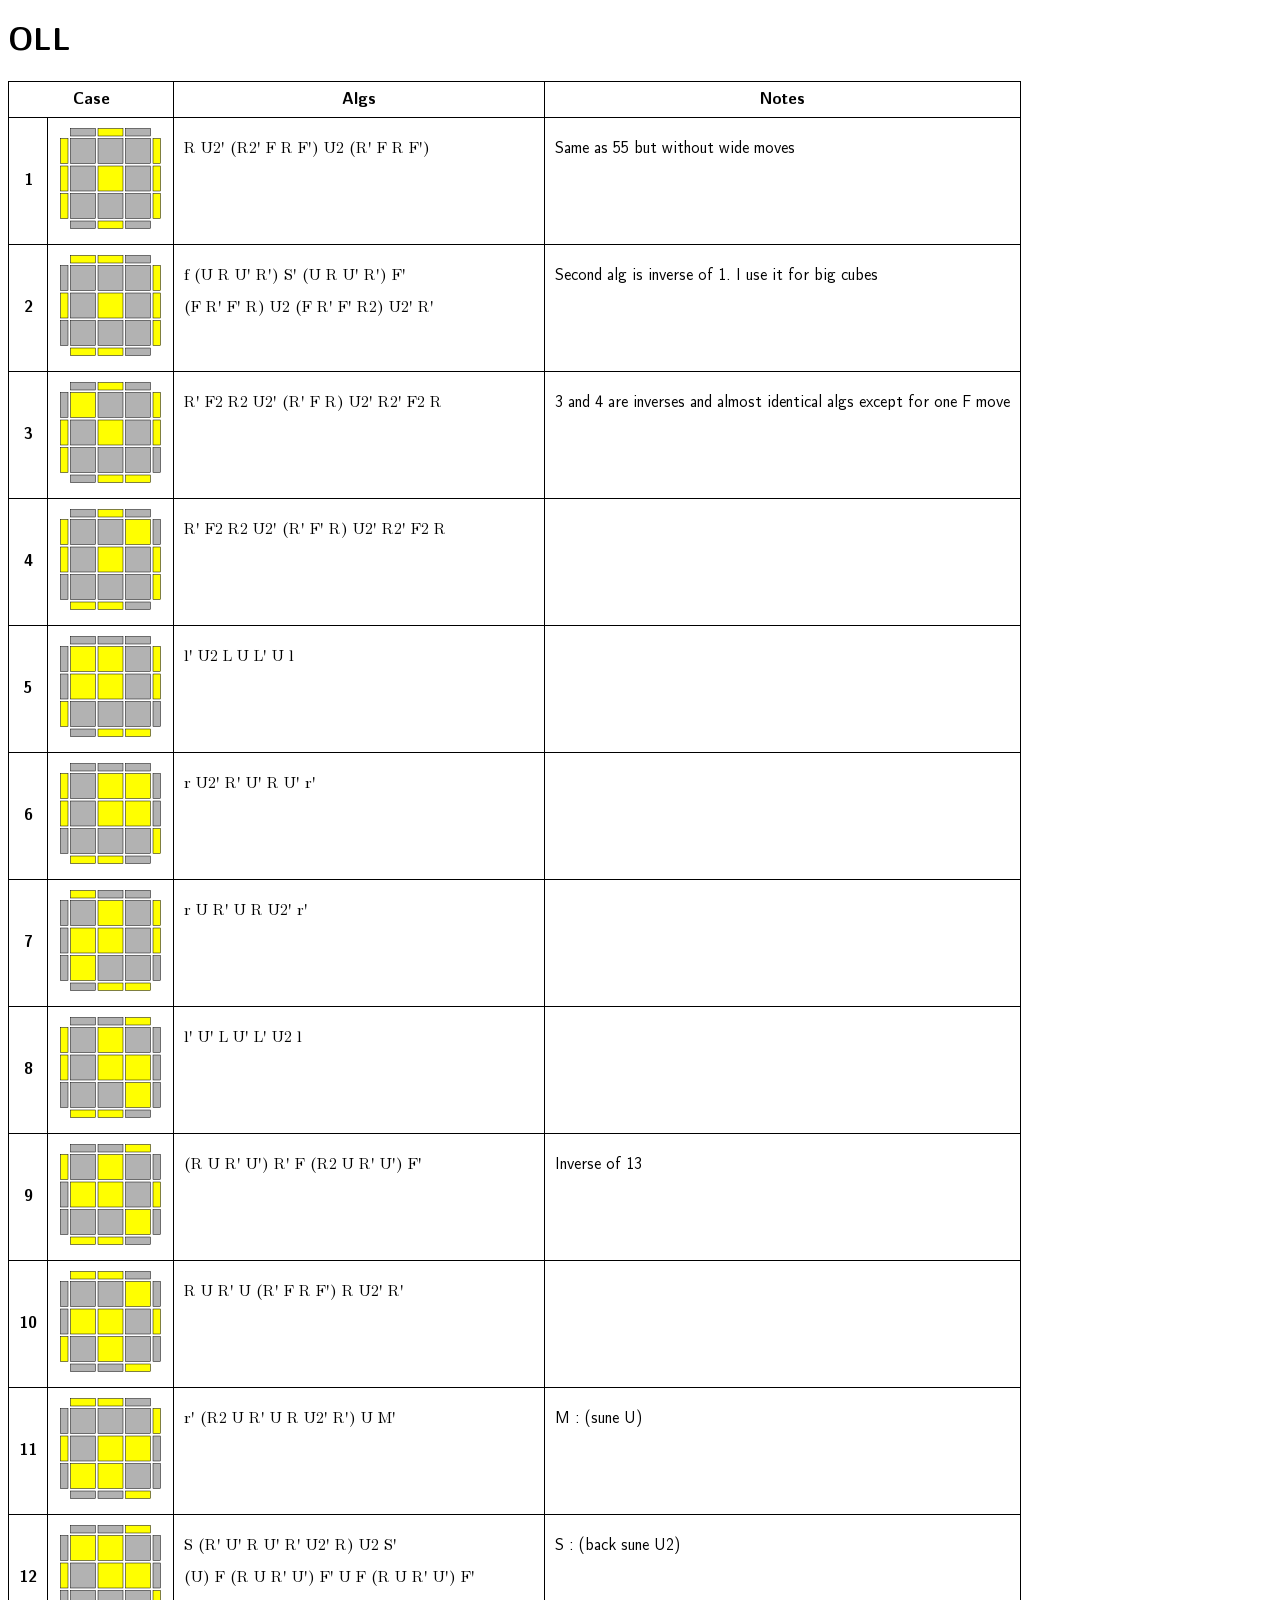
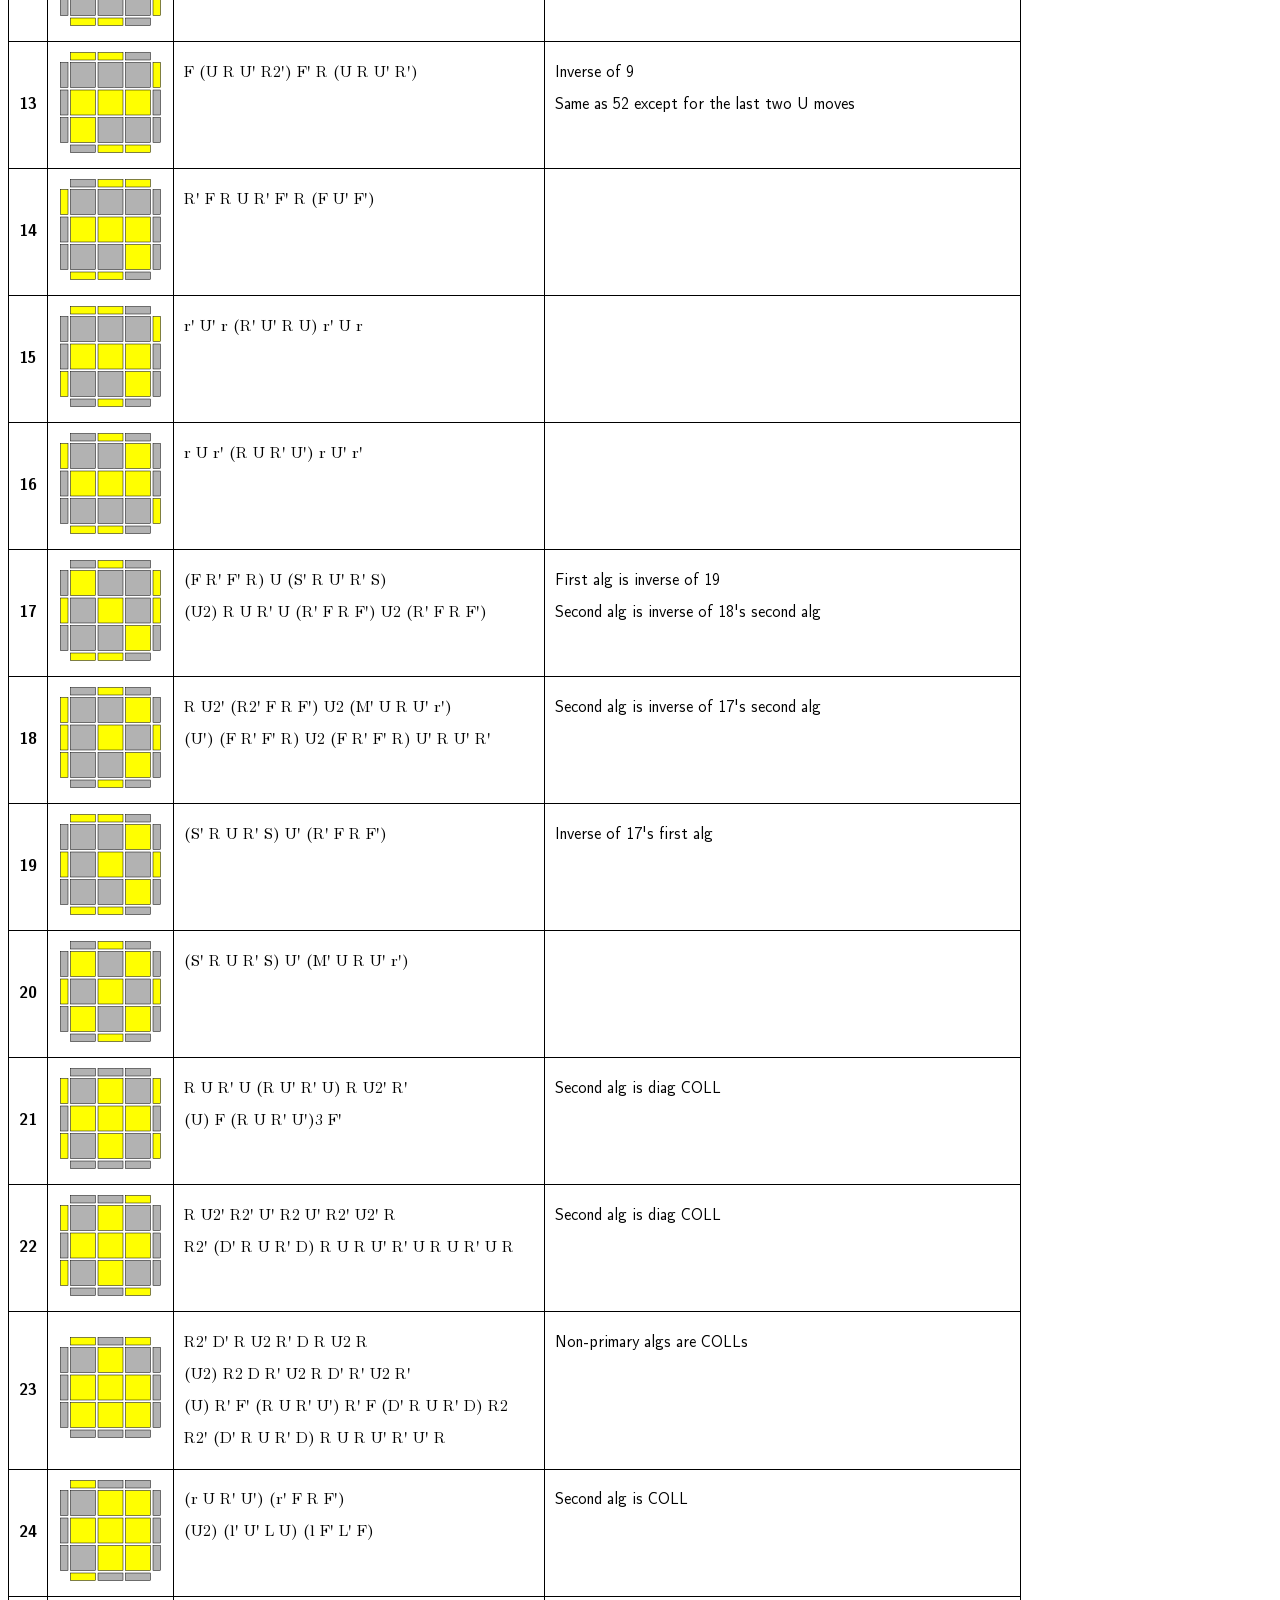
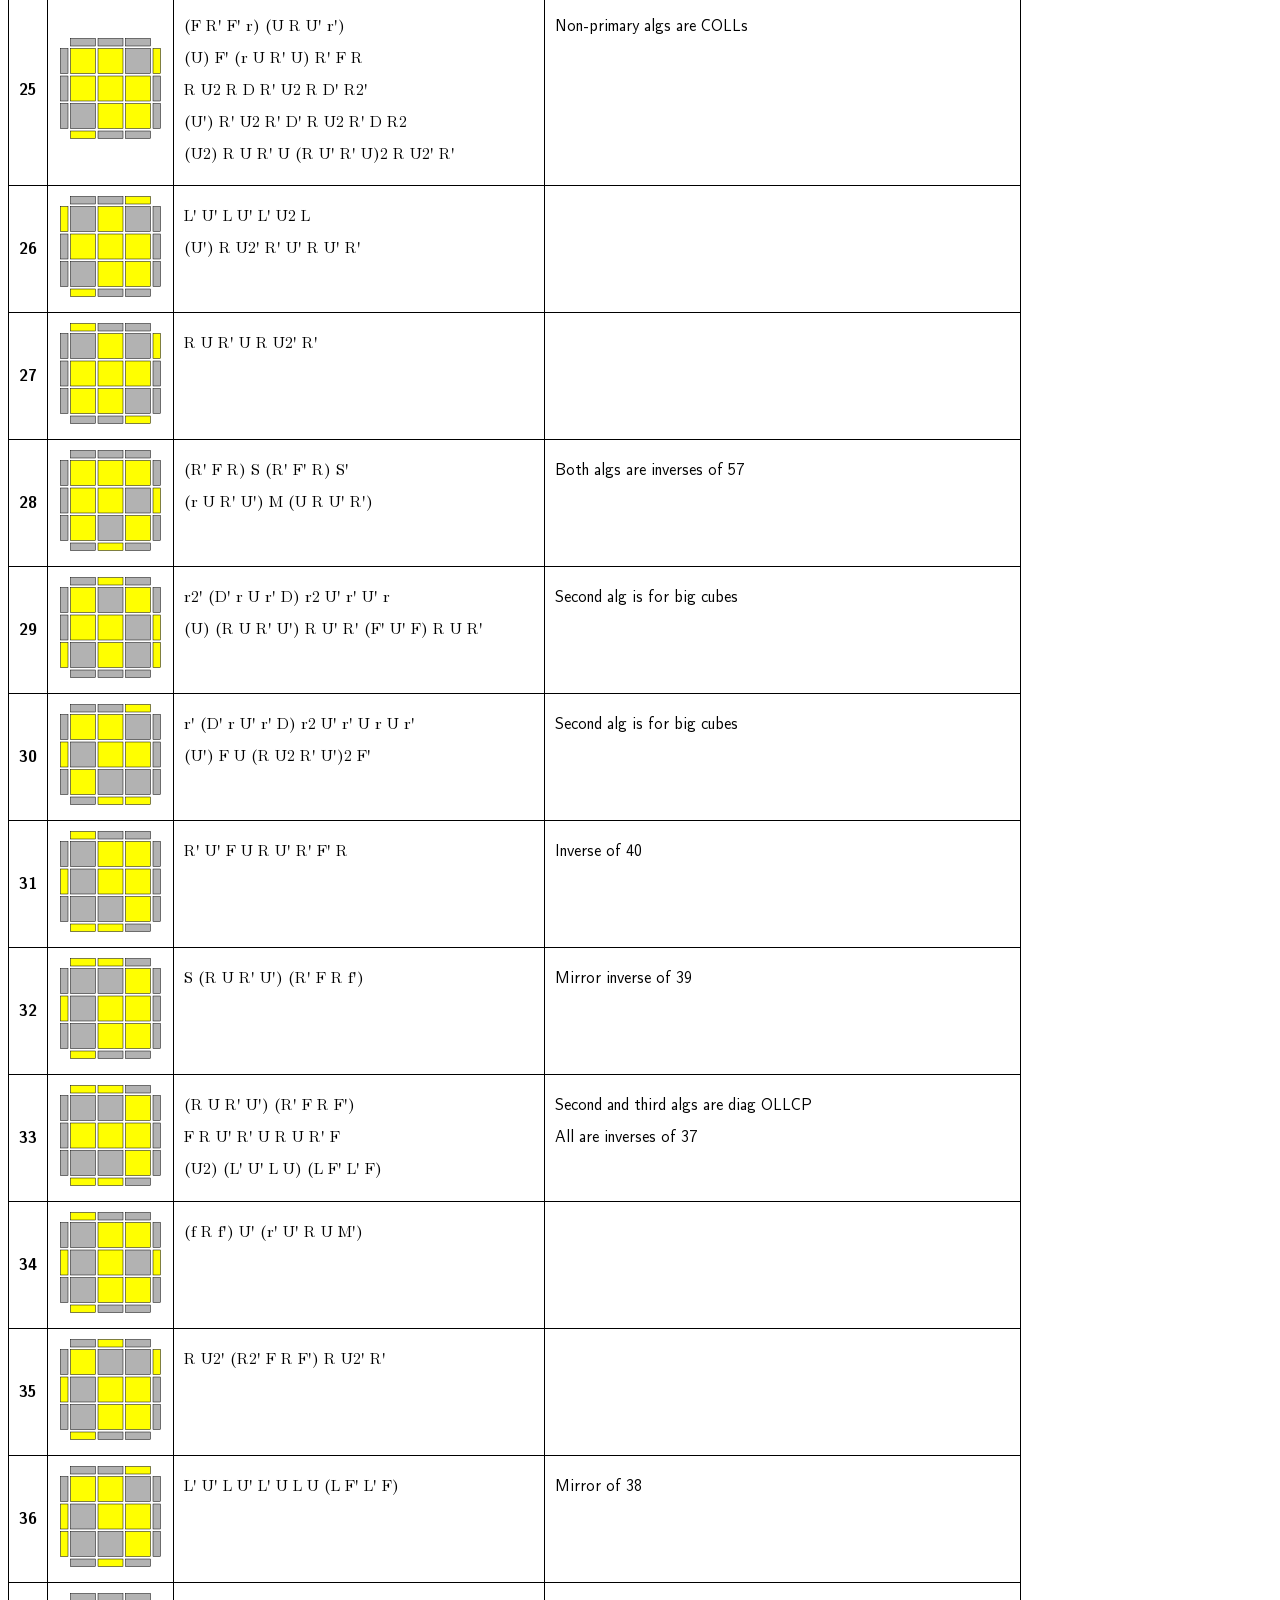
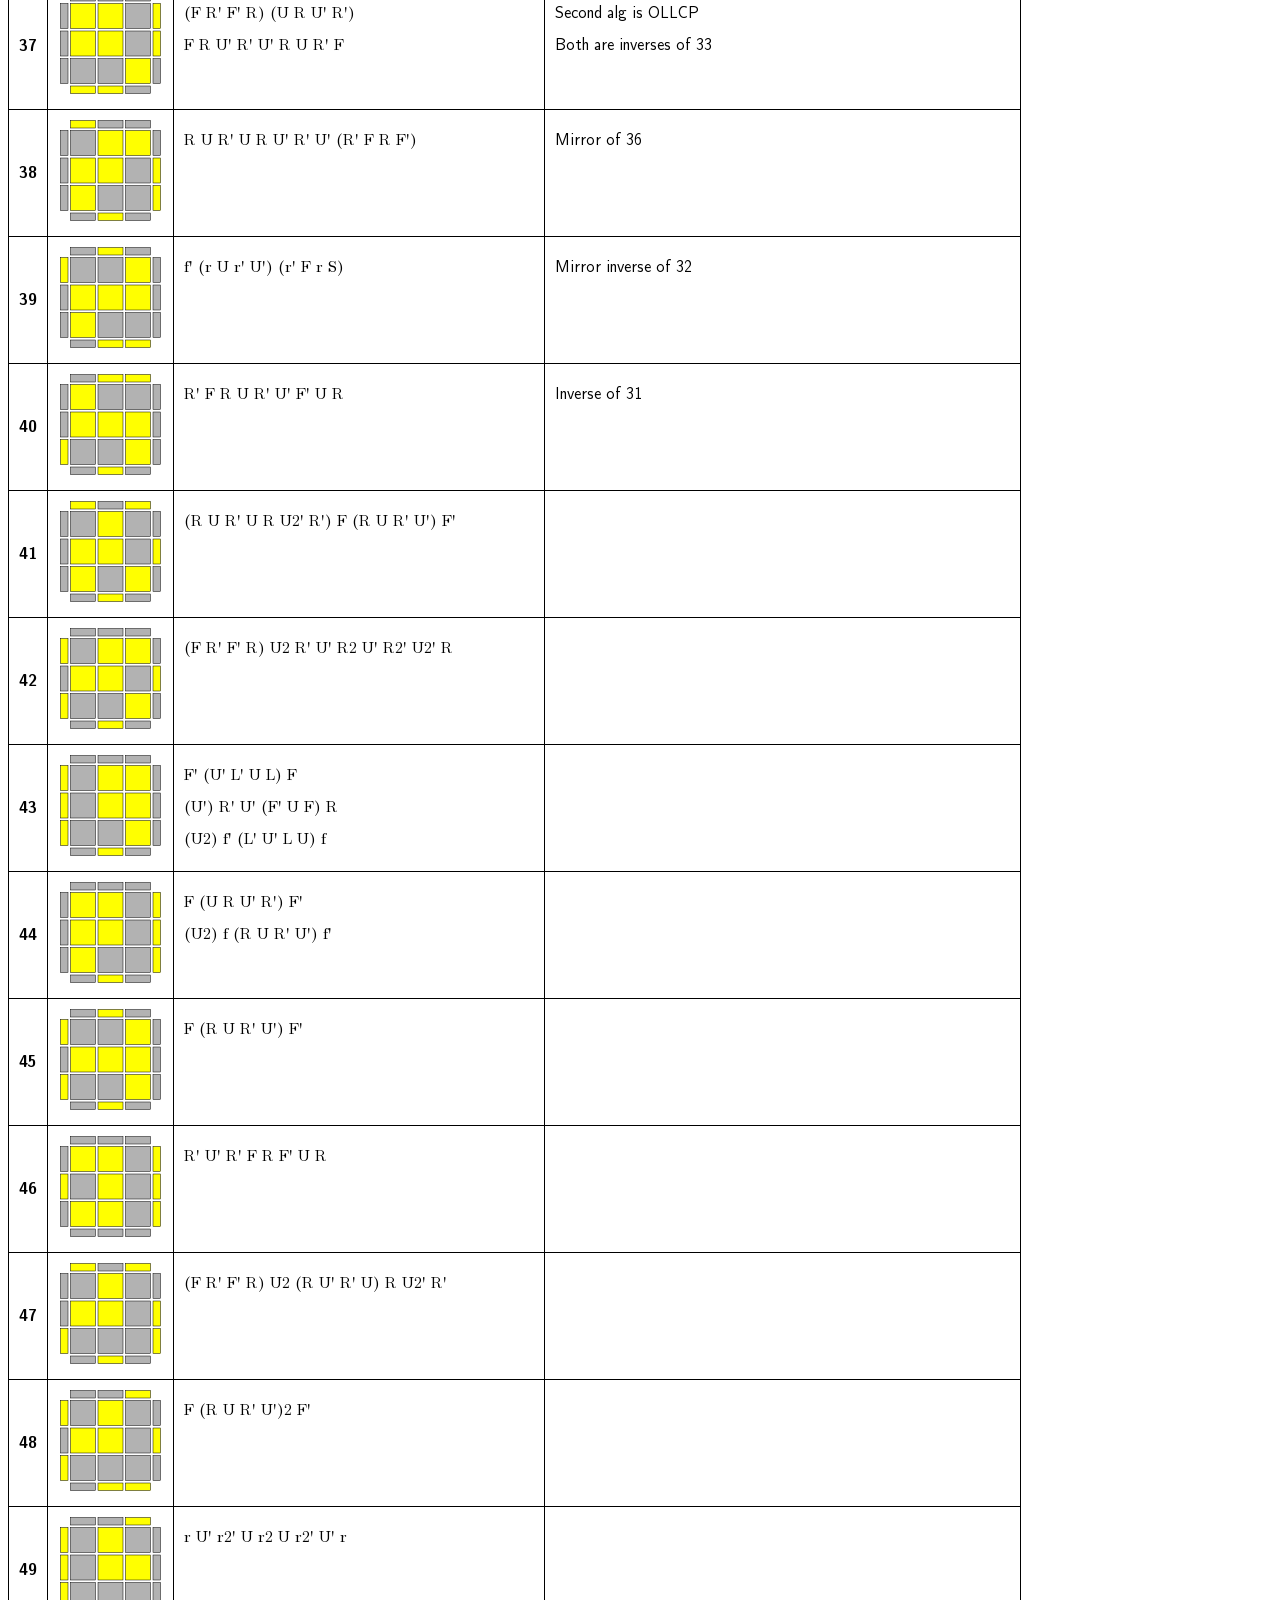
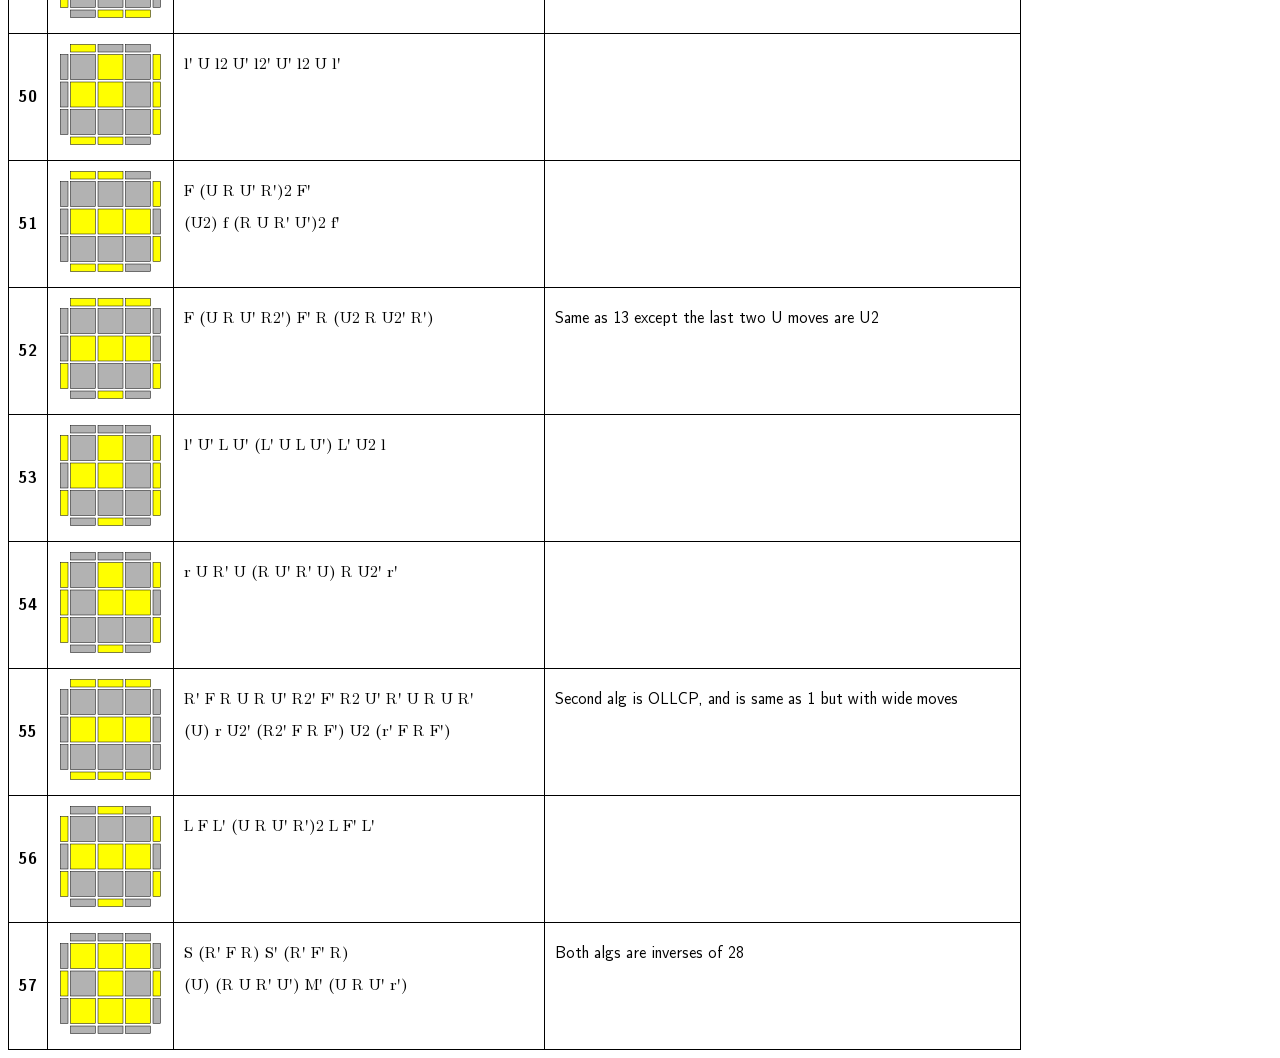
<file: oll.html>
<!DOCTYPE html>
<html>
  <head>
    <title>OLL | alena algs</title>
    <link rel="stylesheet" href="styles.css"/>
  </head>

  <body>
    <h1>OLL</h1>

    <table>
      <thead>
        <tr>
          <th colspan="2">Case</th>
          <th class="oll-algs">Algs</th>
          <th>Notes</th>
        </tr>
      </thead>

      <tbody>
        <tr>
          <th>1</th>
          <td><img src="assets/oll1.svg" width="105" height="105"/></td>
          <td>
            <p>R U2' (R2' F R F') U2 (R' F R F')</p>
          </td>
          <td>
            <p>Same as 55 but without wide moves</p>
          </td>
        </tr>
        <tr>
          <th>2</th>
          <td><img src="assets/oll2.svg" width="105" height="105"/></td>
          <td>
            <p>f (U R U' R') S' (U R U' R') F'</p>
            <p>(F R' F' R) U2 (F R' F' R2) U2' R'</p>
          </td>
          <td>
            <p>Second alg is inverse of 1. I use it for big cubes</p>
          </td>
        </tr>
        <tr>
          <th>3</th>
          <td><img src="assets/oll3.svg" width="105" height="105"/></td>
          <td>
            <p>R' F2 R2 U2' (R' F R) U2' R2' F2 R</p>
          </td>
          <td>
            <p>3 and 4 are inverses and almost identical algs except for one F move</p>
          </td>
        </tr>
        <tr>
          <th>4</th>
          <td><img src="assets/oll4.svg" width="105" height="105"/></td>
          <td>
            <p>R' F2 R2 U2' (R' F' R) U2' R2' F2 R</p>
          </td>
        </tr>
        <tr>
          <th>5</th>
          <td><img src="assets/oll5.svg" width="105" height="105"/></td>
          <td>
            <p>l' U2 L U L' U l</p>
          </td>
        </tr>
        <tr>
          <th>6</th>
          <td><img src="assets/oll6.svg" width="105" height="105"/></td>
          <td>
            <p>r U2' R' U' R U' r'</p>
          </td>
        </tr>
        <tr>
          <th>7</th>
          <td><img src="assets/oll7.svg" width="105" height="105"/></td>
          <td>
            <p>r U R' U R U2' r'</p>
          </td>
        </tr>
        <tr>
          <th>8</th>
          <td><img src="assets/oll8.svg" width="105" height="105"/></td>
          <td>
            <p>l' U' L U' L' U2 l</p>
          </td>
        </tr>
        <tr>
          <th>9</th>
          <td><img src="assets/oll9.svg" width="105" height="105"/></td>
          <td>
            <p>(R U R' U') R' F (R2 U R' U') F'</p>
          </td>
          <td>
            <p>Inverse of 13</p>
          </td>
        </tr>
        <tr>
          <th>10</th>
          <td><img src="assets/oll10.svg" width="105" height="105"/></td>
          <td>
            <p>R U R' U (R' F R F') R U2' R'</p>
          </td>
        </tr>
        <tr>
          <th>11</th>
          <td><img src="assets/oll11.svg" width="105" height="105"/></td>
          <td>
            <p>r' (R2 U R' U R U2' R') U M'</p>
          </td>
          <td>
            <p>M : (sune U)</p>
          </td>
        </tr>
        <tr>
          <th>12</th>
          <td><img src="assets/oll12.svg" width="105" height="105"/></td>
          <td>
            <p>S (R' U' R U' R' U2' R) U2 S'</p>
            <p>(U) F (R U R' U') F' U F (R U R' U') F'</p>
          </td>
          <td>
            <p>S : (back sune U2)</p>
          </td>
        </tr>
        <tr>
          <th>13</th>
          <td><img src="assets/oll13.svg" width="105" height="105"/></td>
          <td>
            <p>F (U R U' R2') F' R (U R U' R')</p>
          </td>
          <td>
            <p>Inverse of 9</p>
            <p>Same as 52 except for the last two U moves</p>
          </td>
        </tr>
        <tr>
          <th>14</th>
          <td><img src="assets/oll14.svg" width="105" height="105"/></td>
          <td>
            <p>R' F R U R' F' R (F U' F')</p>
          </td>
        </tr>
        <tr>
          <th>15</th>
          <td><img src="assets/oll15.svg" width="105" height="105"/></td>
          <td>
            <p>r' U' r (R' U' R U) r' U r</p>
          </td>
        </tr>
        <tr>
          <th>16</th>
          <td><img src="assets/oll16.svg" width="105" height="105"/></td>
          <td>
            <p>r U r' (R U R' U') r U' r'</p>
          </td>
        </tr>
        <tr>
          <th>17</th>
          <td><img src="assets/oll17.svg" width="105" height="105"/></td>
          <td>
            <p>(F R' F' R) U (S' R U' R' S)</p>
            <p>(U2) R U R' U (R' F R F') U2 (R' F R F')</p>
          </td>
          <td>
            <p>First alg is inverse of 19</p>
            <p>Second alg is inverse of 18's second alg</p>
          </td>
        </tr>
        <tr>
          <th>18</th>
          <td><img src="assets/oll18.svg" width="105" height="105"/></td>
          <td>
            <p>R U2' (R2' F R F') U2 (M' U R U' r')</p>
            <p>(U') (F R' F' R) U2 (F R' F' R) U' R U' R'</p>
          </td>
          <td>
            <p>Second alg is inverse of 17's second alg</p>
          </td>
        </tr>
        <tr>
          <th>19</th>
          <td><img src="assets/oll19.svg" width="105" height="105"/></td>
          <td>
            <p>(S' R U R' S) U' (R' F R F')</p>
          </td>
          <td>
            <p>Inverse of 17's first alg</p>
          </td>
        </tr>
        <tr>
          <th>20</th>
          <td><img src="assets/oll20.svg" width="105" height="105"/></td>
          <td>
            <p>(S' R U R' S) U' (M' U R U' r')</p>
          </td>
        </tr>
        <tr>
          <th>21</th>
          <td><img src="assets/oll21.svg" width="105" height="105"/></td>
          <td>
            <p>R U R' U (R U' R' U) R U2' R'</p>
            <p>(U) F (R U R' U')3 F'</p>
          </td>
          <td>
            <p>Second alg is diag COLL</p>
          </td>
        </tr>
        <tr>
          <th>22</th>
          <td><img src="assets/oll22.svg" width="105" height="105"/></td>
          <td>
            <p>R U2' R2' U' R2 U' R2' U2' R</p>
            <p>R2' (D' R U R' D) R U R U' R' U R U R' U R</p>
          </td>
          <td>
            <p>Second alg is diag COLL</p>
          </td>
        </tr>
        <tr>
          <th>23</th>
          <td><img src="assets/oll23.svg" width="105" height="105"/></td>
          <td>
            <p>R2' D' R U2 R' D R U2 R</p>
            <p>(U2) R2 D R' U2 R D' R' U2 R'</p>
            <p>(U) R' F' (R U R' U') R' F (D' R U R' D) R2</p>
            <p>R2' (D' R U R' D) R U R U' R' U' R</p>
          </td>
          <td>
            <p>Non-primary algs are COLLs</p>
          </td>
        </tr>
        <tr>
          <th>24</th>
          <td><img src="assets/oll24.svg" width="105" height="105"/></td>
          <td>
            <p>(r U R' U') (r' F R F')</p>
            <p>(U2) (l' U' L U) (l F' L' F)</p>
          </td>
          <td>
            <p>Second alg is COLL</p>
          </td>
        </tr>
        <tr>
          <th>25</th>
          <td><img src="assets/oll25.svg" width="105" height="105"/></td>
          <td>
            <p>(F R' F' r) (U R U' r')</p>
            <p>(U) F' (r U R' U) R' F R</p>
            <p>R U2 R D R' U2 R D' R2'</p>
            <p>(U') R' U2 R' D' R U2 R' D R2</p>
            <p>(U2) R U R' U (R U' R' U)2 R U2' R'</p>
          </td>
          <td>
            <p>Non-primary algs are COLLs</p>
          </td>
        </tr>
        <tr>
          <th>26</th>
          <td><img src="assets/oll26.svg" width="105" height="105"/></td>
          <td>
            <p>L' U' L U' L' U2 L</p>
            <p>(U') R U2' R' U' R U' R'</p>
          </td>
        </tr>
        <tr>
          <th>27</th>
          <td><img src="assets/oll27.svg" width="105" height="105"/></td>
          <td>
            <p>R U R' U R U2' R'</p>
          </td>
        </tr>
        <tr>
          <th>28</th>
          <td><img src="assets/oll28.svg" width="105" height="105"/></td>
          <td>
            <p>(R' F R) S (R' F' R) S'</p>
            <p>(r U R' U') M (U R U' R')</p>
          </td>
          <td>
            <p>Both algs are inverses of 57</p>
          </td>
        </tr>
        <tr>
          <th>29</th>
          <td><img src="assets/oll29.svg" width="105" height="105"/></td>
          <td>
            <p>r2' (D' r U r' D) r2 U' r' U' r</p>
            <p>(U) (R U R' U') R U' R' (F' U' F) R U R'</p>
          </td>
          <td>
            <p>Second alg is for big cubes</p>
          </td>
        </tr>
        <tr>
          <th>30</th>
          <td><img src="assets/oll30.svg" width="105" height="105"/></td>
          <td>
            <p>r' (D' r U' r' D) r2 U' r' U r U r'</p>
            <p>(U') F U (R U2 R' U')2 F'</p>
          </td>
          <td>
            <p>Second alg is for big cubes</p>
          </td>
        </tr>
        <tr>
          <th>31</th>
          <td><img src="assets/oll31.svg" width="105" height="105"/></td>
          <td>
            <p>R' U' F U R U' R' F' R</p>
          </td>
          <td>
            <p>Inverse of 40</p>
          </td>
        </tr>
        <tr>
          <th>32</th>
          <td><img src="assets/oll32.svg" width="105" height="105"/></td>
          <td>
            <p>S (R U R' U') (R' F R f')</p>
          </td>
          <td>
            <p>Mirror inverse of 39</p>
          </td>
        </tr>
        <tr>
          <th>33</th>
          <td><img src="assets/oll33.svg" width="105" height="105"/></td>
          <td>
            <p>(R U R' U') (R' F R F')</p>
            <p>F R U' R' U R U R' F</p>
            <p>(U2) (L' U' L U) (L F' L' F)</p>
          </td>
          <td>
            <p>Second and third algs are diag OLLCP</p>
            <p>All are inverses of 37</p>
          </td>
        </tr>
        <tr>
          <th>34</th>
          <td><img src="assets/oll34.svg" width="105" height="105"/></td>
          <td>
            <p>(f R f') U' (r' U' R U M')</p>
          </td>
        </tr>
        <tr>
          <th>35</th>
          <td><img src="assets/oll35.svg" width="105" height="105"/></td>
          <td>
            <p>R U2' (R2' F R F') R U2' R'</p>
          </td>
        </tr>
        <tr>
          <th>36</th>
          <td><img src="assets/oll36.svg" width="105" height="105"/></td>
          <td>
            <p>L' U' L U' L' U L U (L F' L' F)</p>
          </td>
          <td>
            <p>Mirror of 38</p>
          </td>
        </tr>
        <tr>
          <th>37</th>
          <td><img src="assets/oll37.svg" width="105" height="105"/></td>
          <td>
            <p>(F R' F' R) (U R U' R')</p>
            <p>F R U' R' U' R U R' F</p>
          </td>
          <td>
            <p>Second alg is OLLCP</p>
            <p>Both are inverses of 33</p>
          </td>
        </tr>
        <tr>
          <th>38</th>
          <td><img src="assets/oll38.svg" width="105" height="105"/></td>
          <td>
            <p>R U R' U R U' R' U' (R' F R F')</p>
          </td>
          <td>
            <p>Mirror of 36</p>
          </td>
        </tr>
        <tr>
          <th>39</th>
          <td><img src="assets/oll39.svg" width="105" height="105"/></td>
          <td>
            <p>f' (r U r' U') (r' F r S)</p>
          </td>
          <td>
            <p>Mirror inverse of 32</p>
          </td>
        </tr>
        <tr>
          <th>40</th>
          <td><img src="assets/oll40.svg" width="105" height="105"/></td>
          <td>
            <p>R' F R U R' U' F' U R</p>
          </td>
          <td>
            <p>Inverse of 31</p>
          </td>
        </tr>
        <tr>
          <th>41</th>
          <td><img src="assets/oll41.svg" width="105" height="105"/></td>
          <td>
            <p>(R U R' U R U2' R') F (R U R' U') F'</p>
          </td>
        </tr>
        <tr>
          <th>42</th>
          <td><img src="assets/oll42.svg" width="105" height="105"/></td>
          <td>
            <p>(F R' F' R) U2 R' U' R2 U' R2' U2' R</p>
          </td>
        </tr>
        <tr>
          <th>43</th>
          <td><img src="assets/oll43.svg" width="105" height="105"/></td>
          <td>
            <p>F' (U' L' U L) F</p>
            <p>(U') R' U' (F' U F) R</p>
            <p>(U2) f' (L' U' L U) f</p>
          </td>
        </tr>
        <tr>
          <th>44</th>
          <td><img src="assets/oll44.svg" width="105" height="105"/></td>
          <td>
            <p>F (U R U' R') F'</p>
            <p>(U2) f (R U R' U') f'</p>
          </td>
        </tr>
        <tr>
          <th>45</th>
          <td><img src="assets/oll45.svg" width="105" height="105"/></td>
          <td>
            <p>F (R U R' U') F'</p>
          </td>
        </tr>
        <tr>
          <th>46</th>
          <td><img src="assets/oll46.svg" width="105" height="105"/></td>
          <td>
            <p>R' U' R' F R F' U R</p>
          </td>
        </tr>
        <tr>
          <th>47</th>
          <td><img src="assets/oll47.svg" width="105" height="105"/></td>
          <td>
            <p>(F R' F' R) U2 (R U' R' U) R U2' R'</p>
          </td>
        </tr>
        <tr>
          <th>48</th>
          <td><img src="assets/oll48.svg" width="105" height="105"/></td>
          <td>
            <p>F (R U R' U')2 F'</p>
          </td>
        </tr>
        <tr>
          <th>49</th>
          <td><img src="assets/oll49.svg" width="105" height="105"/></td>
          <td>
            <p>r U' r2' U r2 U r2' U' r</p>
          </td>
        </tr>
        <tr>
          <th>50</th>
          <td><img src="assets/oll50.svg" width="105" height="105"/></td>
          <td>
            <p>l' U l2 U' l2' U' l2 U l'</p>
          </td>
        </tr>
        <tr>
          <th>51</th>
          <td><img src="assets/oll51.svg" width="105" height="105"/></td>
          <td>
            <p>F (U R U' R')2 F'</p>
            <p>(U2) f (R U R' U')2 f'</p>
          </td>
        </tr>
        <tr>
          <th>52</th>
          <td><img src="assets/oll52.svg" width="105" height="105"/></td>
          <td>
            <p>F (U R U' R2') F' R (U2 R U2' R')</p>
          </td>
          <td>
            <p>Same as 13 except the last two U moves are U2</p>
          </td>
        </tr>
        <tr>
          <th>53</th>
          <td><img src="assets/oll53.svg" width="105" height="105"/></td>
          <td>
            <p>l' U' L U' (L' U L U') L' U2 l</p>
          </td>
        </tr>
        <tr>
          <th>54</th>
          <td><img src="assets/oll54.svg" width="105" height="105"/></td>
          <td>
            <p>r U R' U (R U' R' U) R U2' r'</p>
          </td>
        </tr>
        <tr>
          <th>55</th>
          <td><img src="assets/oll55.svg" width="105" height="105"/></td>
          <td>
            <p>R' F R U R U' R2' F' R2 U' R' U R U R'</p>
            <p>(U) r U2' (R2' F R F') U2 (r' F R F')</p>
          </td>
          <td>
            <p>Second alg is OLLCP, and is same as 1 but with wide moves</p>
          </td>
        </tr>
        <tr>
          <th>56</th>
          <td><img src="assets/oll56.svg" width="105" height="105"/></td>
          <td>
            <p>L F L' (U R U' R')2 L F' L'</p>
          </td>
        </tr>
        <tr>
          <th>57</th>
          <td><img src="assets/oll57.svg" width="105" height="105"/></td>
          <td>
            <p>S (R' F R) S' (R' F' R)</p>
            <p>(U) (R U R' U') M' (U R U' r')</p>
          </td>
          <td>
            <p>Both algs are inverses of 28</p>
          </td>
        </tr>
      </tbody>
    </table>
  </body>
</html>
</file>
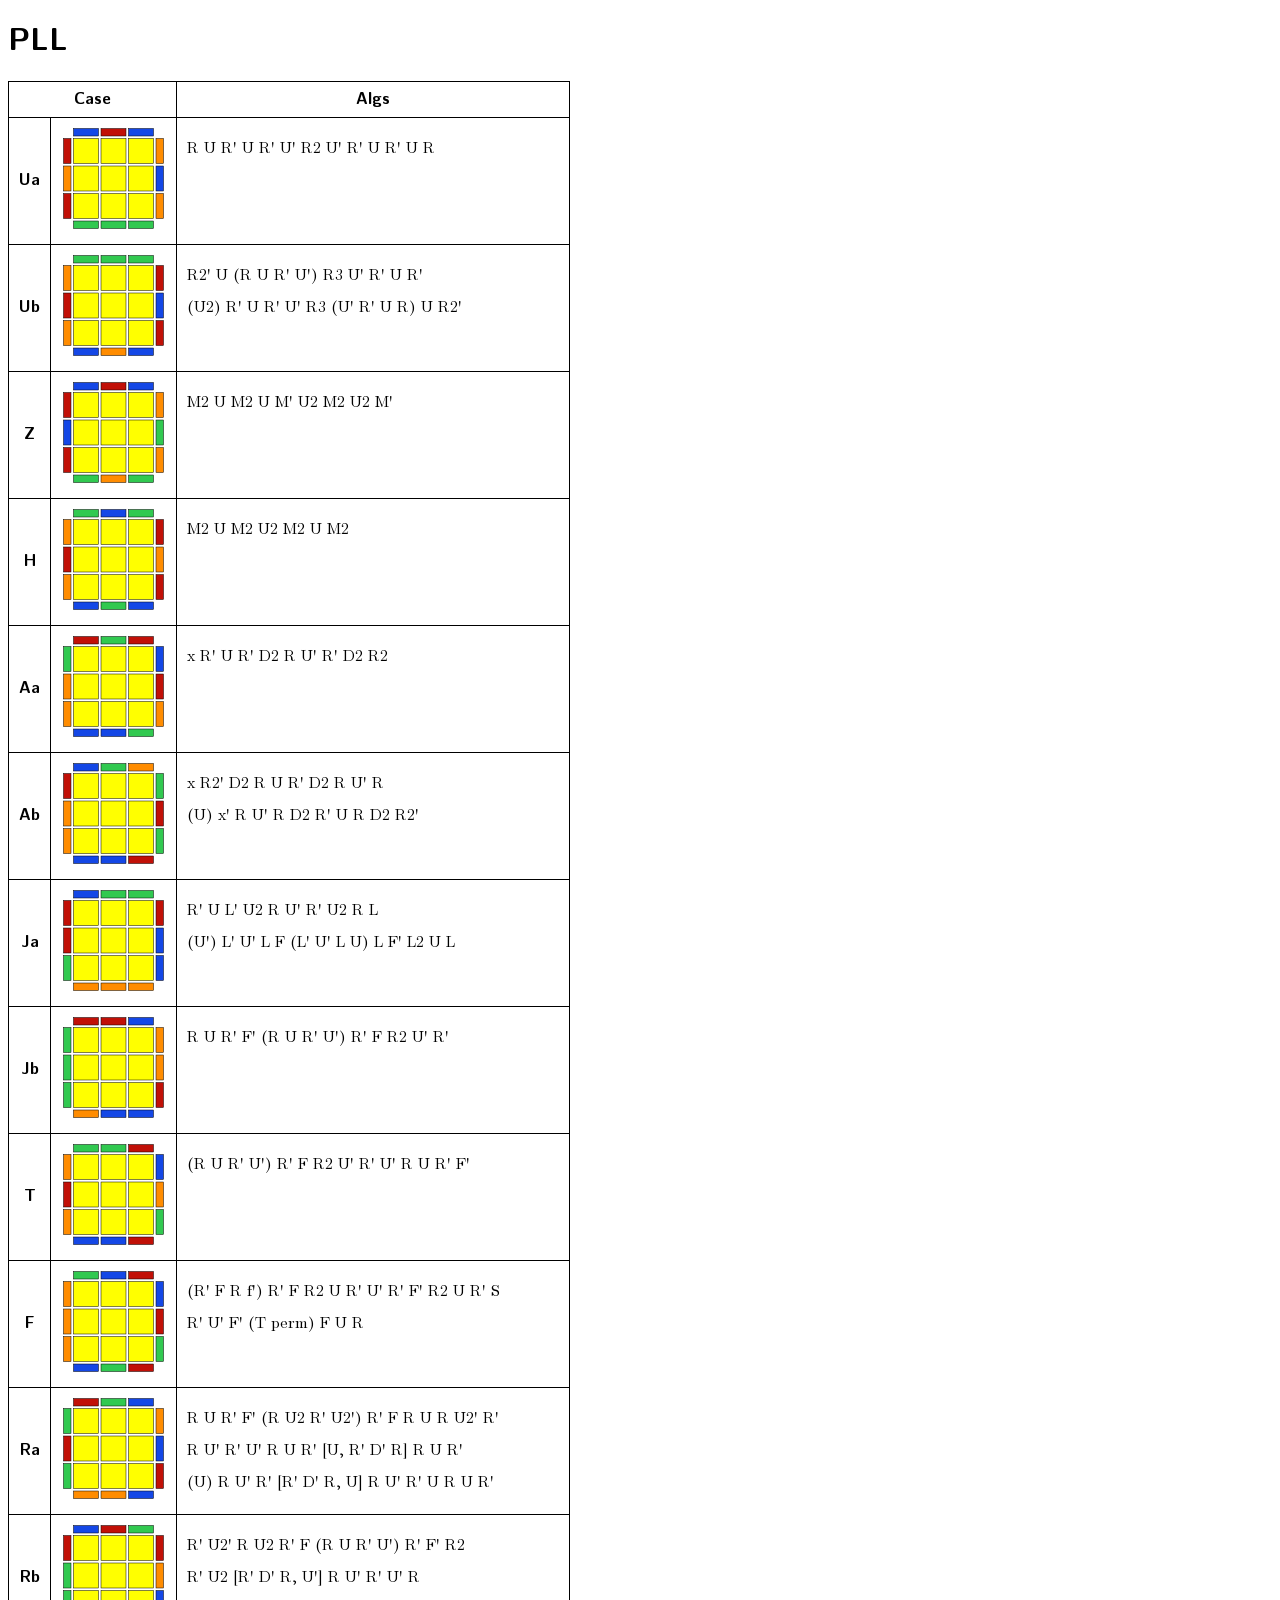
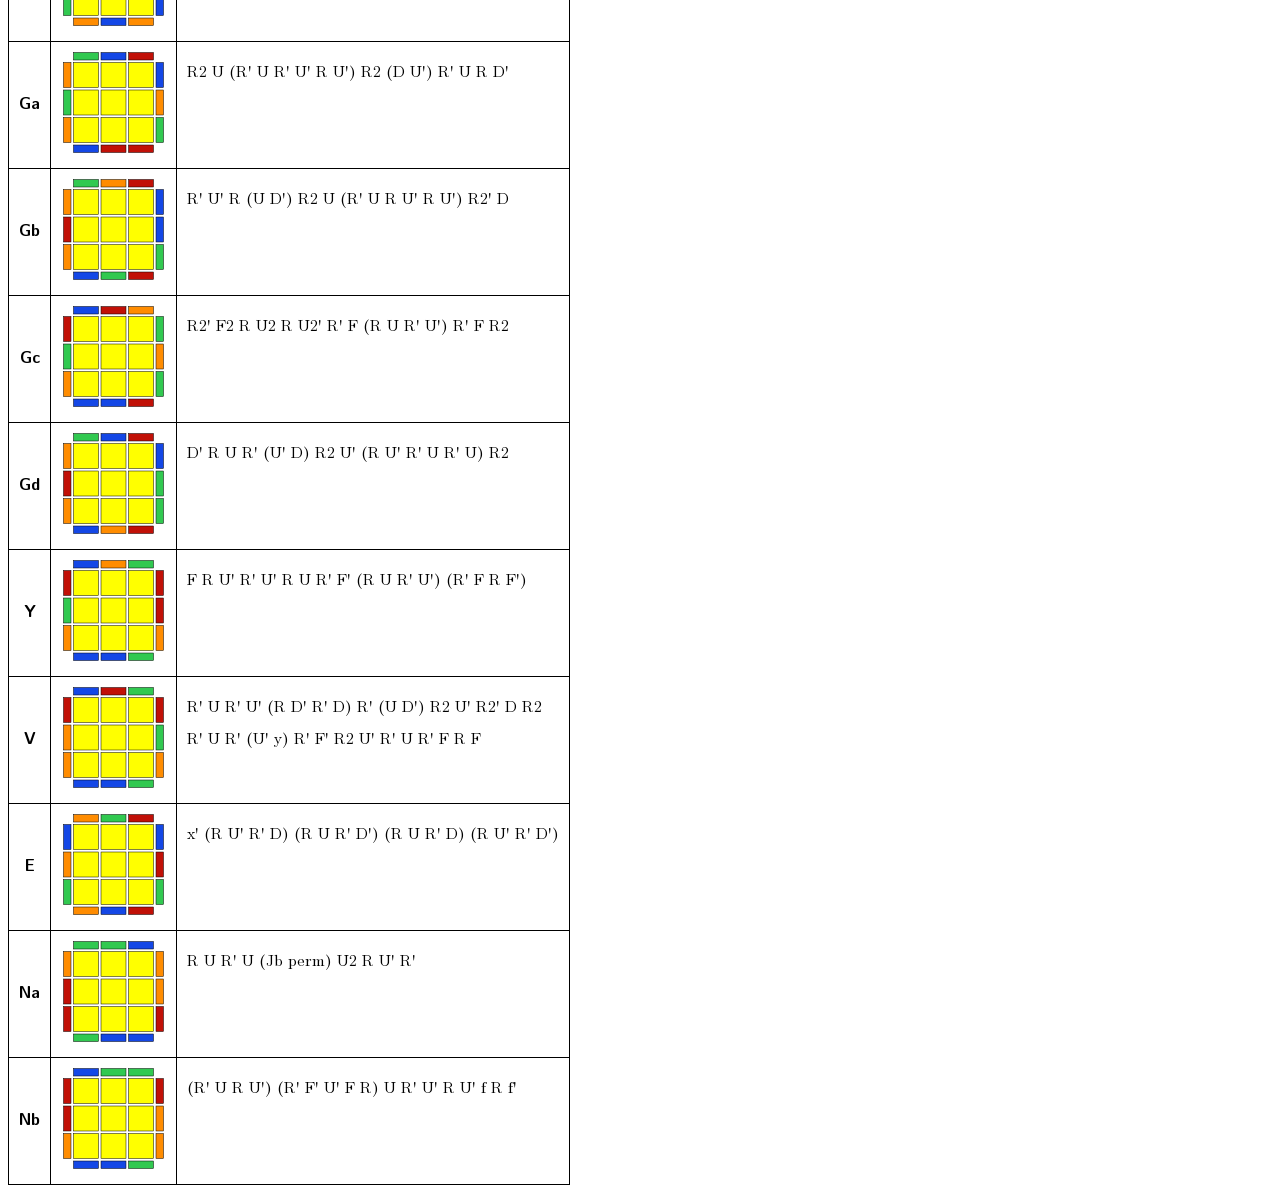
<file: pll.html>
<!DOCTYPE html>
<html>
  <head>
    <title>PLL | alena algs</title>
    <link rel="stylesheet" href="styles.css"/>
  </head>

  <body>
    <h1>PLL</h1>

    <table>
      <thead>
        <tr>
          <th colspan="2">Case</th>
          <th>Algs</th>
        </tr>
      </thead>

      <tbody>
        <tr>
          <th>Ua</th>
          <td><img src="assets/pll-Ua.svg" width="105" height="105"/></td>
          <td>
            <p>R U R' U R' U' R2 U' R' U R' U R</p>
          </td>
        </tr>
        <tr>
          <th>Ub</th>
          <td><img src="assets/pll-Ub.svg" width="105" height="105"/></td>
          <td>
            <p>R2' U (R U R' U') R3 U' R' U R'</p>
            <p>(U2) R' U R' U' R3 (U' R' U R) U R2'</p>
          </td>
        </tr>
        <tr>
          <th>Z</th>
          <td><img src="assets/pll-Z.svg" width="105" height="105"/></td>
          <td>
            <p>M2 U M2 U M' U2 M2 U2 M'</p>
          </td>
        </tr>
        <tr>
          <th>H</th>
          <td><img src="assets/pll-H.svg" width="105" height="105"/></td>
          <td>
            <p>M2 U M2 U2 M2 U M2</p>
          </td>
        </tr>
        <tr>
          <th>Aa</th>
          <td><img src="assets/pll-Aa.svg" width="105" height="105"/></td>
          <td>
            <p>x R' U R' D2 R U' R' D2 R2</p>
          </td>
        </tr>
        <tr>
          <th>Ab</th>
          <td><img src="assets/pll-Ab.svg" width="105" height="105"/></td>
          <td>
            <p>x R2' D2 R U R' D2 R U' R</p>
            <p>(U) x' R U' R D2 R' U R D2 R2'</p>
          </td>
        </tr>
        <tr>
          <th>Ja</th>
          <td><img src="assets/pll-Ja.svg" width="105" height="105"/></td>
          <td>
            <p>R' U L' U2 R U' R' U2 R L</p>
            <p>(U') L' U' L F (L' U' L U) L F' L2 U L</p>
          </td>
        </tr>
        <tr>
          <th>Jb</th>
          <td><img src="assets/pll-Jb.svg" width="105" height="105"/></td>
          <td>
            <p>R U R' F' (R U R' U') R' F R2 U' R'</p>
          </td>
        </tr>
        <tr>
          <th>T</th>
          <td><img src="assets/pll-T.svg" width="105" height="105"/></td>
          <td>
            <p>(R U R' U') R' F R2 U' R' U' R U R' F'</p>
          </td>
        </tr>
        <tr>
          <th>F</th>
          <td><img src="assets/pll-F.svg" width="105" height="105"/></td>
          <td>
            <p>(R' F R f') R' F R2 U R' U' R' F' R2 U R' S</p>
            <p>R' U' F' (T perm) F U R</p>
          </td>
        </tr>
        <tr>
          <th>Ra</th>
          <td><img src="assets/pll-Ra.svg" width="105" height="105"/></td>
          <td>
            <p>R U R' F' (R U2 R' U2') R' F R U R U2' R'</p>
            <p>R U' R' U' R U R' [U, R' D' R] R U R'</p>
            <p>(U) R U' R' [R' D' R, U] R U' R' U R U R'</p>
          </td>
        </tr>
        <tr>
          <th>Rb</th>
          <td><img src="assets/pll-Rb.svg" width="105" height="105"/></td>
          <td>
            <p>R' U2' R U2 R' F (R U R' U') R' F' R2</p>
            <p>R' U2 [R' D' R, U'] R U' R' U' R</p>
          </td>
        </tr>
        <tr>
          <th>Ga</th>
          <td><img src="assets/pll-Ga.svg" width="105" height="105"/></td>
          <td>
            <p>R2 U (R' U R' U' R U') R2 (D U') R' U R D'</p>
          </td>
        </tr>
        <tr>
          <th>Gb</th>
          <td><img src="assets/pll-Gb.svg" width="105" height="105"/></td>
          <td>
            <p>R' U' R (U D') R2 U (R' U R U' R U') R2' D</p>
          </td>
        </tr>
        <tr>
          <th>Gc</th>
          <td><img src="assets/pll-Gc.svg" width="105" height="105"/></td>
          <td>
            <p>R2' F2 R U2 R U2' R' F (R U R' U') R' F R2</p>
          </td>
        </tr>
        <tr>
          <th>Gd</th>
          <td><img src="assets/pll-Gd.svg" width="105" height="105"/></td>
          <td>
            <p>D' R U R' (U' D) R2 U' (R U' R' U R' U) R2</p>
          </td>
        </tr>
        <tr>
          <th>Y</th>
          <td><img src="assets/pll-Y.svg" width="105" height="105"/></td>
          <td>
            <p>F R U' R' U' R U R' F' (R U R' U') (R' F R F')</p>
          </td>
        </tr>
        <tr>
          <th>V</th>
          <td><img src="assets/pll-V.svg" width="105" height="105"/></td>
          <td>
            <p>R' U R' U' (R D' R' D) R' (U D') R2 U' R2' D R2</p>
            <p>R' U R' (U' y) R' F' R2 U' R' U R' F R F</p>
          </td>
        </tr>
        <tr>
          <th>E</th>
          <td><img src="assets/pll-E.svg" width="105" height="105"/></td>
          <td>
            <p>x' (R U' R' D) (R U R' D') (R U R' D) (R U' R' D')</p>
          </td>
        </tr>
        <tr>
          <th>Na</th>
          <td><img src="assets/pll-Na.svg" width="105" height="105"/></td>
          <td>
            <p>R U R' U (Jb perm) U2 R U' R'</p>
          </td>
        </tr>
        <tr>
          <th>Nb</th>
          <td><img src="assets/pll-Nb.svg" width="105" height="105"/></td>
          <td>
            <p>(R' U R U') (R' F' U' F R) U R' U' R U' f R f'</p>
          </td>
        </tr>
      </tbody>
    </table>
  </body>
</html>
</file>
<file: styles.css>
@font-face { font-family: "Computer Modern Serif"; font-style: normal; font-weight: normal; font-display: swap; src: url("fonts/CMUSerif-Roman.woff2"); }
@font-face { font-family: "Computer Modern Serif"; font-style: normal; font-weight: bold; font-display: swap; src: url("fonts/CMUSerif-Bold.woff2"); }
@font-face { font-family: "Computer Modern Serif"; font-style: italic; font-weight: normal; font-display: swap; src: url("fonts/CMUSerif-Italic.woff2"); }
@font-face { font-family: "Computer Modern Serif"; font-style: italic; font-weight: bold; font-display: swap; src: url("fonts/CMUSerif-BoldItalic.woff2"); }
@font-face { font-family: "Computer Modern Sans"; font-style: normal; font-weight: normal; font-display: swap; src: url("fonts/CMUSansSerif.woff2"); }
@font-face { font-family: "Computer Modern Sans"; font-style: normal; font-weight: bold; font-display: swap; src: url("fonts/CMUSansSerif-Bold.woff2"); }
@font-face { font-family: "Computer Modern Sans"; font-style: italic; font-weight: normal; font-display: swap; src: url("fonts/CMUSansSerif-Oblique.woff2"); }
@font-face { font-family: "Computer Modern Sans"; font-style: italic; font-weight: bold; font-display: swap; src: url("fonts/CMUSansSerif-BoldOblique.woff2"); }

@media print {
  /* Prevent table rows from breaking across pages */
  tr, td, th {
    break-inside: avoid !important;
    page-break-inside: avoid !important;
  }

  /* Don't repeat table headers on each page */
  thead {
    display: table-row-group;
  }
}

table {
  font-family: "Computer Modern Sans", sans-serif;
  border-collapse: collapse;
  border: 1px solid black;
}

tr {
  border: 1px solid black;
}

th, td {
  border: 1px solid black;
  padding: 8px 10px;
}

h1, p {
  font-family: "Computer Modern Sans", sans-serif;
}

p {
  margin: 0.8em 0;
}

/* Algs column */
td:nth-child(3) {
  vertical-align: top;
  line-height: 1.2em;
}

td:nth-child(3) p {
  font-family: "Computer Modern Serif", serif;
}

th.oll-algs {
  width: 350px;
}

/* Notes column */
td:nth-child(4) {
  vertical-align: top;
  line-height: 1.2em;
}
</file>
